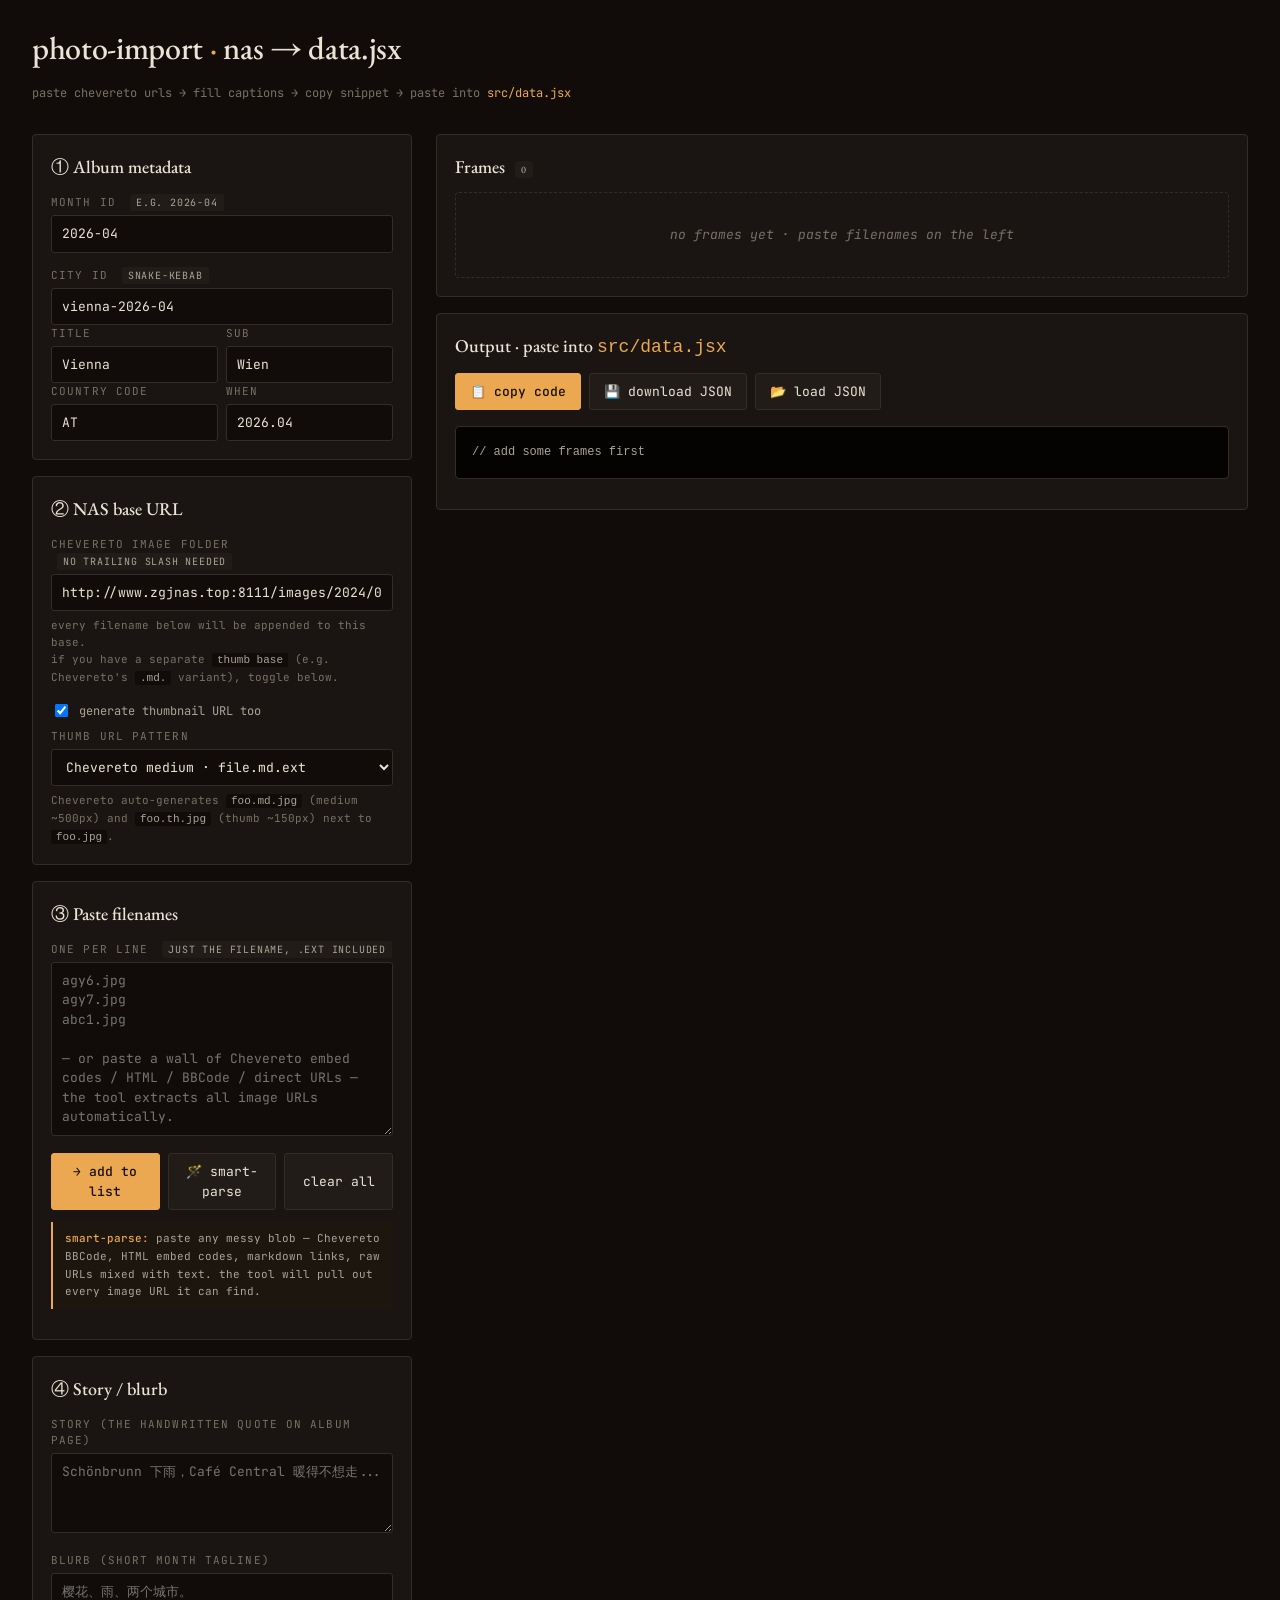
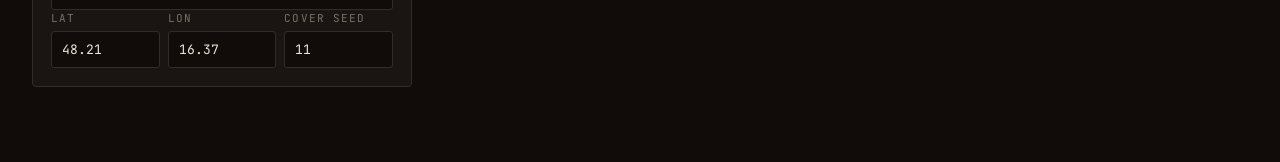
<file: tools/photo-import.html>
<!doctype html>
<html lang="zh-CN">
<head>
<meta charset="utf-8">
<title>Photo Import — NAS → data.jsx</title>
<meta name="viewport" content="width=device-width,initial-scale=1">
<link href="https://fonts.googleapis.com/css2?family=JetBrains+Mono:wght@400;500;600&family=EB+Garamond:wght@400;500&family=Noto+Sans+SC:wght@400;500&display=swap" rel="stylesheet">
<style>
  :root {
    --bg: oklch(0.16 0.01 60);
    --panel: oklch(0.20 0.01 60);
    --panel-2: oklch(0.23 0.01 60);
    --ink: oklch(0.92 0.02 85);
    --ink-2: oklch(0.72 0.02 85);
    --ink-3: oklch(0.55 0.02 85);
    --rule: oklch(0.30 0.01 60);
    --amber: oklch(0.78 0.13 70);
    --green: oklch(0.72 0.14 145);
    --red: oklch(0.68 0.18 25);
  }
  * { box-sizing: border-box; }
  html, body { margin: 0; padding: 0; background: var(--bg); color: var(--ink);
    font-family: 'JetBrains Mono', monospace; font-size: 13px; line-height: 1.5; }
  body { padding: 24px 32px 80px; max-width: 1400px; margin: 0 auto; }
  h1 { font-family: 'EB Garamond', serif; font-weight: 500; font-size: 32px;
    margin: 0 0 4px; letter-spacing: -0.01em; }
  .sub { color: var(--ink-3); font-size: 12px; margin-bottom: 32px; }
  .sub em { color: var(--amber); font-style: normal; }

  .grid { display: grid; grid-template-columns: 380px 1fr; gap: 24px; align-items: start; }

  .panel { background: var(--panel); border: 1px solid var(--rule);
    border-radius: 4px; padding: 18px; }
  .panel h2 { font-family: 'EB Garamond', serif; font-weight: 500; font-size: 18px;
    margin: 0 0 12px; color: var(--ink); letter-spacing: 0; }
  .panel + .panel { margin-top: 16px; }

  label { display: block; font-size: 11px; color: var(--ink-3);
    text-transform: uppercase; letter-spacing: 0.1em; margin: 14px 0 4px; }
  label:first-child { margin-top: 0; }

  input, textarea, select {
    width: 100%; background: var(--bg); color: var(--ink);
    border: 1px solid var(--rule); border-radius: 3px;
    padding: 8px 10px; font: inherit; font-family: 'JetBrains Mono', monospace;
  }
  input:focus, textarea:focus, select:focus {
    outline: none; border-color: var(--amber); }
  textarea { resize: vertical; min-height: 80px; }

  .row { display: flex; gap: 8px; }
  .row > * { flex: 1; }

  button { background: var(--panel-2); color: var(--ink);
    border: 1px solid var(--rule); border-radius: 3px;
    padding: 8px 14px; font: inherit; font-family: 'JetBrains Mono', monospace;
    cursor: pointer; transition: all 0.15s; }
  button:hover { border-color: var(--amber); color: var(--amber); }
  button.primary { background: var(--amber); color: oklch(0.18 0.02 70);
    border-color: var(--amber); font-weight: 500; }
  button.primary:hover { color: oklch(0.18 0.02 70); filter: brightness(1.1); }
  button.danger:hover { border-color: var(--red); color: var(--red); }

  .frames { display: flex; flex-direction: column; gap: 10px; margin-top: 12px; }
  .frame { background: var(--panel-2); border: 1px solid var(--rule);
    border-radius: 4px; padding: 10px;
    display: grid; grid-template-columns: 80px 1fr auto; gap: 12px; align-items: start; }
  .frame .thumb {
    width: 80px; height: 80px; background: var(--bg);
    border: 1px solid var(--rule); border-radius: 3px; overflow: hidden;
    position: relative; display: flex; align-items: center; justify-content: center;
    font-size: 9px; color: var(--ink-3); text-align: center;
  }
  .frame .thumb img { width: 100%; height: 100%; object-fit: cover; display: block; }
  .frame .thumb.error { color: var(--red); border-color: var(--red); }
  .frame .thumb.ok::after {
    content: '✓'; position: absolute; top: 2px; right: 4px;
    color: var(--green); font-size: 11px; font-weight: 600;
  }
  .frame .fields { display: grid; grid-template-columns: 1fr 1fr 1fr 1fr; gap: 6px; }
  .frame .fields input { font-size: 12px; padding: 5px 7px; }
  .frame .actions { display: flex; flex-direction: column; gap: 4px; }
  .frame .actions button { padding: 4px 8px; font-size: 11px; }
  .frame .url-row { grid-column: 1 / -1; font-size: 11px; color: var(--ink-3);
    word-break: break-all; padding: 4px 0 0; border-top: 1px dashed var(--rule); margin-top: 4px; }
  .frame .url-row code { color: var(--ink-2); font-size: 11px; }

  .output { background: oklch(0.10 0.01 60); border: 1px solid var(--rule);
    border-radius: 4px; padding: 16px; margin-top: 16px;
    font-size: 12px; line-height: 1.6; color: var(--ink-2);
    white-space: pre-wrap; max-height: 500px; overflow: auto; }
  .output .keyword { color: oklch(0.78 0.13 250); }
  .output .string { color: oklch(0.78 0.13 145); }
  .output .key { color: var(--amber); }

  .help { font-size: 11px; color: var(--ink-3); margin-top: 6px; line-height: 1.55; }
  .help code { background: var(--bg); padding: 1px 5px; border-radius: 2px; color: var(--ink-2); }

  .badge { display: inline-block; font-size: 10px; padding: 1px 6px; border-radius: 2px;
    background: var(--panel-2); color: var(--ink-2); margin-left: 6px;
    text-transform: uppercase; letter-spacing: 0.08em; }

  .toolbar { position: sticky; bottom: 0; background: var(--bg);
    padding: 12px 0; margin-top: 16px; border-top: 1px solid var(--rule);
    display: flex; gap: 8px; justify-content: flex-end; }

  .empty { text-align: center; color: var(--ink-3); font-style: italic;
    padding: 32px; border: 1px dashed var(--rule); border-radius: 4px; }

  .hint { background: oklch(0.22 0.04 70 / 0.3); border-left: 2px solid var(--amber);
    padding: 8px 12px; margin: 12px 0; font-size: 11px; color: var(--ink-2);
    line-height: 1.6; }
  .hint strong { color: var(--amber); font-weight: 500; }

  .mono-list { background: var(--bg); padding: 10px; border-radius: 3px;
    border: 1px solid var(--rule); font-size: 11px; color: var(--ink-3);
    max-height: 180px; overflow: auto; }
  .mono-list li { list-style: none; padding: 2px 0; }
  ul { margin: 0; padding: 0; }

  ::selection { background: var(--amber); color: oklch(0.18 0.02 70); }
</style>
</head>
<body>

<h1>photo-import <em style="color:var(--amber);font-style:normal">·</em> nas → data.jsx</h1>
<p class="sub">paste chevereto urls → fill captions → copy snippet → paste into <em>src/data.jsx</em></p>

<div class="grid">

  <!-- LEFT: settings + bulk paste -->
  <div>
    <div class="panel">
      <h2>① Album metadata</h2>

      <label>Month ID <span class="badge">e.g. 2026-04</span></label>
      <input id="monthId" placeholder="2026-04" value="2026-04">

      <label>City ID <span class="badge">snake-kebab</span></label>
      <input id="cityId" placeholder="vienna-2026-04" value="vienna-2026-04">

      <div class="row" style="margin-top: 0">
        <div>
          <label>Title</label>
          <input id="title" placeholder="Vienna" value="Vienna">
        </div>
        <div>
          <label>Sub</label>
          <input id="sub" placeholder="Wien" value="Wien">
        </div>
      </div>

      <div class="row">
        <div>
          <label>Country code</label>
          <input id="country" placeholder="AT" value="AT" maxlength="2">
        </div>
        <div>
          <label>When</label>
          <input id="when" placeholder="2026.04" value="2026.04">
        </div>
      </div>
    </div>

    <div class="panel">
      <h2>② NAS base URL</h2>
      <label>Chevereto image folder <span class="badge">no trailing slash needed</span></label>
      <input id="baseUrl" placeholder="http://www.zgjnas.top:8111/images/2024/07/27"
        value="http://www.zgjnas.top:8111/images/2024/07/27">
      <div class="help">
        every filename below will be appended to this base.<br>
        if you have a separate <code>thumb base</code> (e.g. Chevereto's <code>.md.</code> variant),
        toggle below.
      </div>

      <label style="display:flex;align-items:center;gap:8px;cursor:pointer">
        <input type="checkbox" id="useThumb" style="width:auto" checked>
        <span style="text-transform:none;letter-spacing:0;color:var(--ink-2);font-size:12px">
          generate thumbnail URL too
        </span>
      </label>

      <div id="thumbBlock" style="margin-top:8px">
        <label>Thumb URL pattern</label>
        <select id="thumbPattern">
          <option value=".md.">Chevereto medium · file.md.ext</option>
          <option value=".th.">Chevereto thumb · file.th.ext</option>
          <option value="custom">custom (edit below)</option>
        </select>
        <div class="help" style="margin-top:6px">
          Chevereto auto-generates <code>foo.md.jpg</code> (medium ~500px)
          and <code>foo.th.jpg</code> (thumb ~150px) next to <code>foo.jpg</code>.
        </div>
      </div>
    </div>

    <div class="panel">
      <h2>③ Paste filenames</h2>
      <label>One per line <span class="badge">just the filename, .ext included</span></label>
      <textarea id="bulkInput" rows="8" placeholder="agy6.jpg
agy7.jpg
abc1.jpg

— or paste a wall of Chevereto embed codes / HTML / BBCode / direct URLs —
the tool extracts all image URLs automatically."></textarea>

      <div class="row" style="margin-top: 12px">
        <button onclick="addFilenames()" class="primary">→ add to list</button>
        <button onclick="parseChevereto()">🪄 smart-parse</button>
        <button onclick="clearAll()" class="danger">clear all</button>
      </div>

      <div class="hint">
        <strong>smart-parse:</strong> paste any messy blob — Chevereto
        BBCode, HTML embed codes, markdown links, raw URLs mixed with text.
        the tool will pull out every image URL it can find.
      </div>
    </div>

    <div class="panel">
      <h2>④ Story / blurb</h2>
      <label>Story (the handwritten quote on album page)</label>
      <textarea id="story" rows="3" placeholder="Schönbrunn 下雨，Café Central 暖得不想走..."></textarea>

      <label>Blurb (short month tagline)</label>
      <input id="blurb" placeholder="樱花、雨、两个城市。">

      <div class="row">
        <div>
          <label>lat</label>
          <input id="lat" placeholder="48.21" value="48.21">
        </div>
        <div>
          <label>lon</label>
          <input id="lon" placeholder="16.37" value="16.37">
        </div>
        <div>
          <label>cover seed</label>
          <input id="coverSeed" placeholder="11" value="11" type="number">
        </div>
      </div>
    </div>
  </div>

  <!-- RIGHT: frames + output -->
  <div>
    <div class="panel">
      <h2>Frames <span id="frameCount" class="badge">0</span></h2>
      <div id="frames" class="frames">
        <div class="empty">no frames yet · paste filenames on the left</div>
      </div>
    </div>

    <div class="panel">
      <h2>Output · paste into <code style="color:var(--amber)">src/data.jsx</code></h2>
      <div style="display:flex;gap:8px;margin-bottom:8px">
        <button onclick="copyOutput()" class="primary">📋 copy code</button>
        <button onclick="downloadJson()">💾 download JSON</button>
        <button onclick="loadJson()">📂 load JSON</button>
        <input type="file" id="fileLoader" accept=".json" style="display:none">
      </div>
      <pre class="output" id="output"></pre>
    </div>
  </div>

</div>

<script>
let frames = [];

const $ = id => document.getElementById(id);

function addFilenames() {
  const baseUrl = $('baseUrl').value.replace(/\/+$/, '');
  const lines = $('bulkInput').value.split('\n').map(s => s.trim()).filter(Boolean);

  for (const line of lines) {
    let filename = line;
    // if user pasted a full URL, strip base
    if (line.startsWith('http')) {
      const u = new URL(line);
      filename = u.pathname.split('/').pop();
    }
    if (!filename) continue;

    frames.push({
      filename,
      cap: '',
      date: '',
      meta: 'iPhone',
    });
  }

  $('bulkInput').value = '';
  render();
}

// Smart-parse: pull every image URL out of an arbitrary blob (BBCode, HTML, markdown, raw)
function parseChevereto() {
  const blob = $('bulkInput').value;
  if (!blob.trim()) { alert('paste something first'); return; }

  // Match any http(s) URL ending with an image extension
  const urlRe = /https?:\/\/[^\s"'<>\]\)\}]+\.(?:jpg|jpeg|png|gif|webp|bmp)/gi;
  const found = [...new Set(blob.match(urlRe) || [])];

  if (found.length === 0) {
    alert('no image URLs detected in pasted text');
    return;
  }

  // If a base URL is set, prefer URLs that match its host (so we don't accidentally
  // import unrelated images that happened to be in the paste).
  const baseHost = (() => {
    try { return new URL($('baseUrl').value).host; } catch { return null; }
  })();

  // Filter out Chevereto thumbnail variants (.md.jpg / .th.jpg) — keep only originals
  // so generated thumb URLs don't double-up.
  const filtered = found.filter(u => {
    if (baseHost) {
      try { if (new URL(u).host !== baseHost) return false; } catch { return false; }
    }
    // skip Chevereto's auto-generated medium/thumb sizes
    if (/\.(?:md|th)\.[a-z]+$/i.test(u)) return false;
    return true;
  });

  if (filtered.length === 0) {
    alert(`found ${found.length} URLs but none matched your NAS host or all were thumbnails. check the base URL.`);
    return;
  }

  // Auto-set base URL from first URL's directory if base is empty
  if (!$('baseUrl').value.trim()) {
    try {
      const u = new URL(filtered[0]);
      const dir = u.origin + u.pathname.replace(/\/[^\/]*$/, '');
      $('baseUrl').value = dir;
    } catch {}
  }

  // Add as filenames (URLs will be reconstructed by makeUrl using current base)
  let added = 0;
  for (const url of filtered) {
    try {
      const filename = new URL(url).pathname.split('/').pop();
      if (!filename) continue;
      frames.push({ filename, cap: '', date: '', meta: 'iPhone' });
      added++;
    } catch {}
  }

  $('bulkInput').value = '';
  render();
  alert(`✓ extracted ${added} image URL${added === 1 ? '' : 's'} (${found.length - filtered.length} thumbnails/non-matches skipped)`);
}

function _addFilenamesOriginalUnused() {
  // legacy: kept as no-op; actual implementation is above in addFilenames()
}

function makeUrl(filename) {
  const base = $('baseUrl').value.replace(/\/+$/, '');
  return base + '/' + filename;
}

function makeThumbUrl(filename) {
  if (!$('useThumb').checked) return null;
  const pattern = $('thumbPattern').value;
  if (pattern === 'custom') return null;
  const base = $('baseUrl').value.replace(/\/+$/, '');
  // insert .md. or .th. before extension
  const dot = filename.lastIndexOf('.');
  if (dot < 0) return base + '/' + filename;
  const stub = filename.slice(0, dot);
  const ext = filename.slice(dot);
  return base + '/' + stub + pattern + ext;
}

function render() {
  $('frameCount').textContent = frames.length;
  const out = $('frames');

  if (frames.length === 0) {
    out.innerHTML = '<div class="empty">no frames yet · paste filenames on the left</div>';
    renderOutput();
    return;
  }

  out.innerHTML = frames.map((f, i) => {
    const url = makeUrl(f.filename);
    const thumb = makeThumbUrl(f.filename);
    return `
      <div class="frame">
        <div class="thumb" id="thumb-${i}" data-loaded="0">
          <img src="${thumb || url}"
               onload="markOk(${i})"
               onerror="markErr(${i})"
               alt="">
        </div>
        <div>
          <div class="fields">
            <input value="${esc(f.filename)}" onchange="frames[${i}].filename=this.value;render()" placeholder="filename">
            <input value="${esc(f.cap)}" oninput="frames[${i}].cap=this.value;renderOutput()" placeholder="caption">
            <input value="${esc(f.date)}" oninput="frames[${i}].date=this.value;renderOutput()" placeholder="MM.DD">
            <input value="${esc(f.meta)}" oninput="frames[${i}].meta=this.value;renderOutput()" placeholder="camera · lens">
          </div>
          <div class="url-row">
            <code>${esc(url)}</code>
            ${thumb ? `<br><code style="color:var(--ink-3)">thumb: ${esc(thumb)}</code>` : ''}
          </div>
        </div>
        <div class="actions">
          <button onclick="moveFrame(${i}, -1)" ${i===0?'disabled':''}>↑</button>
          <button onclick="moveFrame(${i}, 1)" ${i===frames.length-1?'disabled':''}>↓</button>
          <button onclick="delFrame(${i})" class="danger">✕</button>
        </div>
      </div>
    `;
  }).join('');

  renderOutput();
}

function markOk(i) {
  const el = $(`thumb-${i}`);
  if (el) el.classList.add('ok');
}
function markErr(i) {
  const el = $(`thumb-${i}`);
  if (el) {
    el.classList.add('error');
    el.querySelector('img').style.display = 'none';
    el.innerHTML += '<div style="position:absolute">404</div>';
  }
}

function moveFrame(i, dir) {
  const j = i + dir;
  if (j < 0 || j >= frames.length) return;
  [frames[i], frames[j]] = [frames[j], frames[i]];
  render();
}

function delFrame(i) {
  frames.splice(i, 1);
  render();
}

function clearAll() {
  if (!confirm('clear all frames?')) return;
  frames = [];
  render();
}

function esc(s) {
  return String(s ?? '').replace(/[&<>"]/g, c => ({'&':'&amp;','<':'&lt;','>':'&gt;','"':'&quot;'}[c]));
}

function jsStr(s) {
  if (s == null || s === '') return "''";
  return "'" + String(s).replace(/\\/g, '\\\\').replace(/'/g, "\\'") + "'";
}

function renderOutput() {
  if (frames.length === 0) {
    $('output').textContent = '// add some frames first';
    return;
  }

  const cityId = $('cityId').value || 'unknown';
  const title = $('title').value || 'Unknown';
  const sub = $('sub').value || '';
  const country = $('country').value || 'XX';
  const when = $('when').value || '';
  const lat = parseFloat($('lat').value) || 0;
  const lon = parseFloat($('lon').value) || 0;
  const coverSeed = parseInt($('coverSeed').value) || 1;
  const story = $('story').value || '';

  const framesCode = frames.map(f => {
    const url = makeUrl(f.filename);
    const thumb = makeThumbUrl(f.filename);
    const parts = [
      `cap: ${jsStr(f.cap)}`,
      `date: ${jsStr(f.date)}`,
      `meta: ${jsStr(f.meta)}`,
      `src: ${jsStr(url)}`,
    ];
    if (thumb) parts.push(`thumb: ${jsStr(thumb)}`);
    return `          { ${parts.join(', ')} },`;
  }).join('\n');

  const code = `      {
        id: ${jsStr(cityId)}, title: ${jsStr(title)}, sub: ${jsStr(sub)}, when: ${jsStr(when)},
        country: ${jsStr(country)}, countryName: ${jsStr(countryName(country))}, lat: ${lat}, lon: ${lon},
        coverSeed: ${coverSeed}, frameCount: ${frames.length},
        story: ${jsStr(story)},
        frames: [
${framesCode}
        ],
      },`;

  $('output').textContent = code;
}

function countryName(code) {
  const map = {
    AT: 'Austria', GB: 'United Kingdom', CN: 'China', PT: 'Portugal',
    IS: 'Iceland', JP: 'Japan', FR: 'France', DE: 'Germany', IT: 'Italy',
    ES: 'Spain', NL: 'Netherlands', US: 'United States', TH: 'Thailand',
    KR: 'South Korea', SG: 'Singapore', HK: 'Hong Kong', TW: 'Taiwan',
    CH: 'Switzerland', BE: 'Belgium', GR: 'Greece', NO: 'Norway',
    SE: 'Sweden', DK: 'Denmark', FI: 'Finland', IE: 'Ireland',
    AU: 'Australia', NZ: 'New Zealand', CA: 'Canada', MX: 'Mexico',
    BR: 'Brazil', AR: 'Argentina', VN: 'Vietnam', MY: 'Malaysia',
    ID: 'Indonesia', PH: 'Philippines', IN: 'India', AE: 'UAE',
    TR: 'Türkiye', RU: 'Russia',
  };
  return map[code] || code;
}

function copyOutput() {
  navigator.clipboard.writeText($('output').textContent).then(() => {
    const btn = event.target;
    const orig = btn.textContent;
    btn.textContent = '✓ copied';
    setTimeout(() => btn.textContent = orig, 1500);
  });
}

function downloadJson() {
  const data = {
    monthId: $('monthId').value,
    cityId: $('cityId').value,
    title: $('title').value,
    sub: $('sub').value,
    country: $('country').value,
    when: $('when').value,
    lat: $('lat').value,
    lon: $('lon').value,
    coverSeed: $('coverSeed').value,
    blurb: $('blurb').value,
    story: $('story').value,
    baseUrl: $('baseUrl').value,
    useThumb: $('useThumb').checked,
    thumbPattern: $('thumbPattern').value,
    frames,
  };
  const blob = new Blob([JSON.stringify(data, null, 2)], { type: 'application/json' });
  const a = document.createElement('a');
  a.href = URL.createObjectURL(blob);
  a.download = `${$('cityId').value || 'album'}.json`;
  a.click();
}

function loadJson() {
  $('fileLoader').click();
}
$('fileLoader').addEventListener('change', e => {
  const f = e.target.files[0];
  if (!f) return;
  const reader = new FileReader();
  reader.onload = () => {
    try {
      const d = JSON.parse(reader.result);
      ['monthId','cityId','title','sub','country','when','lat','lon','coverSeed','blurb','story','baseUrl','thumbPattern']
        .forEach(k => { if (d[k] != null) $(k).value = d[k]; });
      if (typeof d.useThumb === 'boolean') $('useThumb').checked = d.useThumb;
      if (Array.isArray(d.frames)) frames = d.frames;
      render();
    } catch (err) {
      alert('Invalid JSON: ' + err.message);
    }
  };
  reader.readAsText(f);
});

// re-render output when meta fields change
['monthId','cityId','title','sub','country','when','lat','lon','coverSeed','story','baseUrl','useThumb','thumbPattern']
  .forEach(id => {
    const el = $(id);
    el.addEventListener('input', () => render());
    el.addEventListener('change', () => render());
  });

// localStorage autosave
function save() {
  const data = {
    monthId: $('monthId').value, cityId: $('cityId').value, title: $('title').value,
    sub: $('sub').value, country: $('country').value, when: $('when').value,
    lat: $('lat').value, lon: $('lon').value, coverSeed: $('coverSeed').value,
    blurb: $('blurb').value, story: $('story').value, baseUrl: $('baseUrl').value,
    useThumb: $('useThumb').checked, thumbPattern: $('thumbPattern').value, frames,
  };
  localStorage.setItem('photo-import-state', JSON.stringify(data));
}
function restore() {
  try {
    const d = JSON.parse(localStorage.getItem('photo-import-state'));
    if (!d) return;
    ['monthId','cityId','title','sub','country','when','lat','lon','coverSeed','blurb','story','baseUrl','thumbPattern']
      .forEach(k => { if (d[k] != null) $(k).value = d[k]; });
    if (typeof d.useThumb === 'boolean') $('useThumb').checked = d.useThumb;
    if (Array.isArray(d.frames)) frames = d.frames;
  } catch {}
}

restore();
render();
setInterval(save, 2000);
</script>

</body>
</html>
</file>
